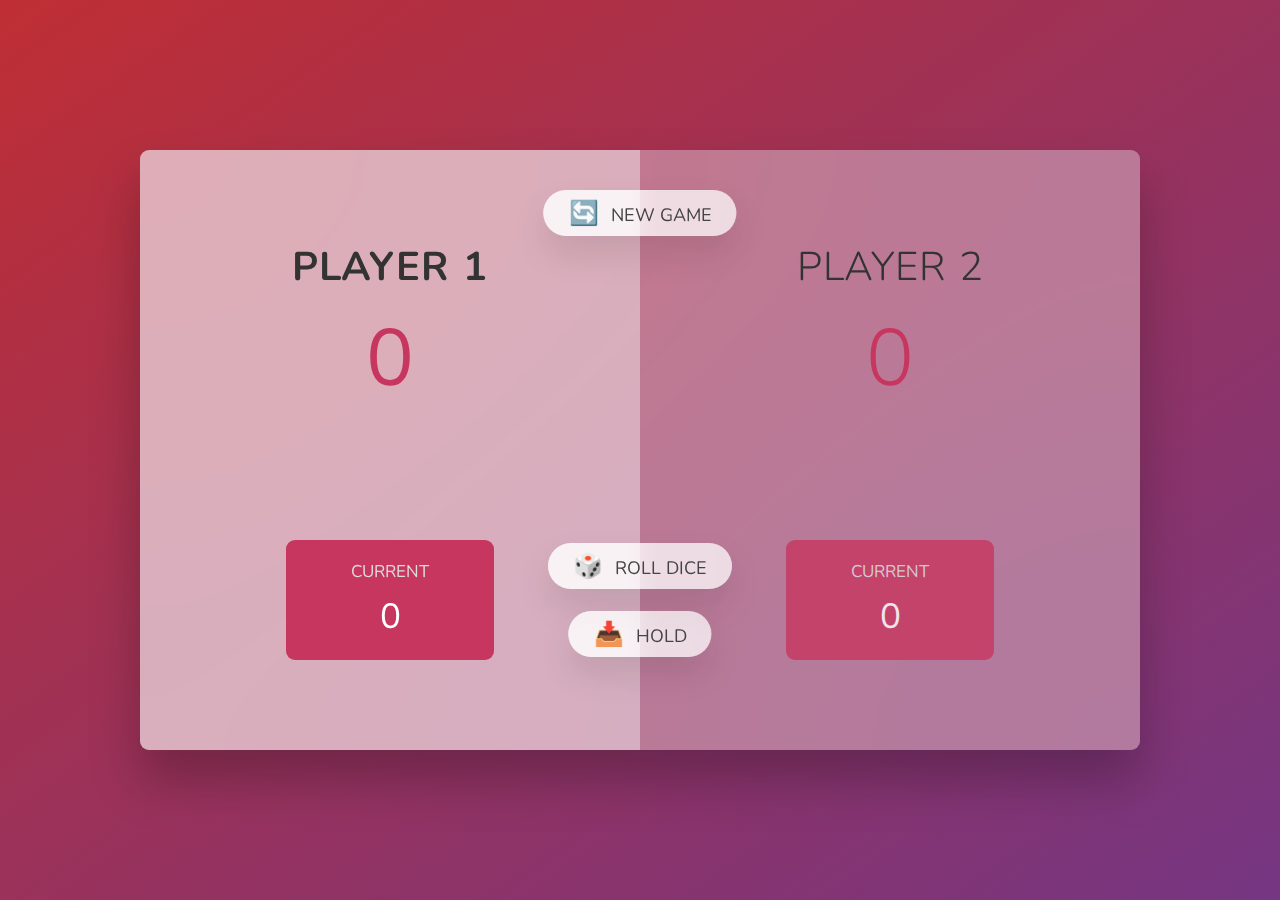
<file: index.html>
<!DOCTYPE html>
<html lang="en">
  <head>
    <meta charset="UTF-8" />
    <meta name="viewport" content="width=device-width, initial-scale=1.0" />
    <link rel="stylesheet" href="style.css" />
    <title>Pig Game</title>
  </head>
  <body>
    <main>
      <section class="player player--0 player--active">
        <h1 class="name" id="name--0">PLAYER 1</h1>
        <p class="score" id="score--0">43</p>
        <div class="current">
          <p class="current-label">CURRENT</p>
          <p class="current-score" id="current--0">0</p>
        </div>
      </section>
      <section class="player player--1">
        <h1 class="name" id="name--1">PLAYER 2</h1>
        <p class="score" id="score--1">24</p>
        <div class="current">
          <p class="current-label">CURRENT</p>
          <p class="current-score" id="current--1">0</p>
        </div>
      </section>

      <button class="btn btn--new">🔄️ NEW GAME</button>
      <img src="dice-5.png" alt="dice" class="dice" />
      <button class="btn btn--roll">🎲 ROLL DICE</button>
      <button class="btn btn--hold">📥 HOLD</button>
    </main>
    <script src="script.js"></script>
  </body>
</html>
</file>
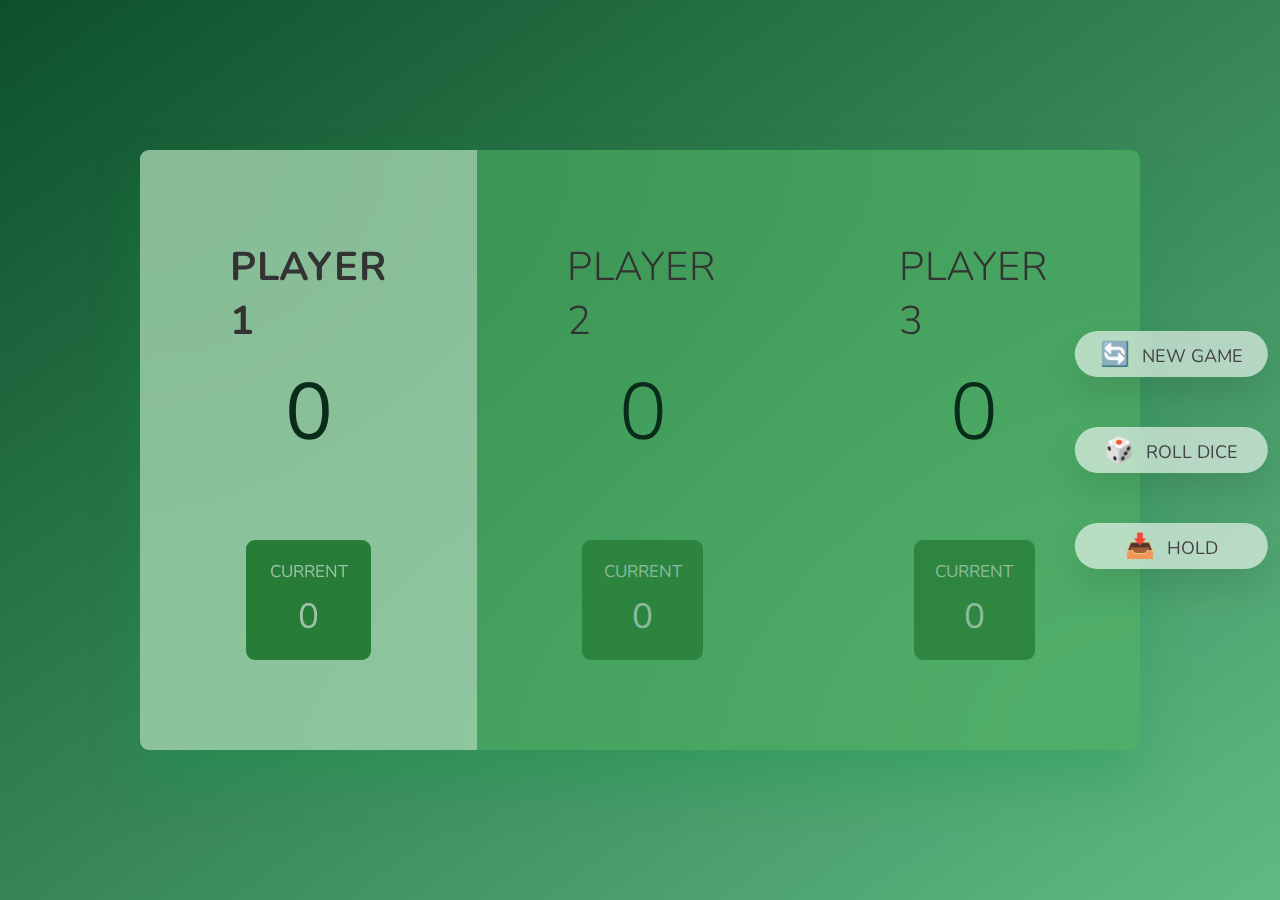
<file: index2.html>
<!DOCTYPE html>
<html lang="en">
  <head>
    <meta charset="UTF-8" />
    <meta name="viewport" content="width=device-width, initial-scale=1.0" />
    <link rel="stylesheet" href="style2.css" />
    <title>Pig Game</title>
  </head>
  <body>
    <main>
      <section class="player player--0 player--active">
        <h1 class="name" id="name--0">PLAYER 1</h1>
        <p class="score" id="score--0">43</p>
        <div class="current">
          <p class="current-label">CURRENT</p>
          <p class="current-score" id="current--0">0</p>
        </div>
      </section>
      <section class="player player--1">
        <h1 class="name" id="name--1">PLAYER 2</h1>
        <p class="score" id="score--1">24</p>
        <div class="current">
          <p class="current-label">CURRENT</p>
          <p class="current-score" id="current--1">0</p>
        </div>
      </section>
      <section class="player player--2">
        <h1 class="name" id="name--2">PLAYER 3</h1>
        <p class="score" id="score--2">34</p>
        <div class="current">
          <p class="current-label">CURRENT</p>
          <p class="current-score" id="current--2">0</p>
        </div>
      </section>

      <img src="dice-5.png" alt="dice" class="dice1" />
      <img src="dice-5.png" alt="dice" class="dice2" />
    </main>
    <div class="btns">
      <button class="btn btn--new">🔄️ NEW GAME</button>
      <button class="btn btn--roll">🎲 ROLL DICE</button>
      <button class="btn btn--hold">📥 HOLD</button>
    </div>
    <script src="script2.js"></script>
  </body>
</html>
</file>
<file: style.css>
@import url("https://fonts.googleapis.com/css2?family=Nunito&display=swap");

* {
  margin: 0;
  padding: 0;
  box-sizing: inherit;
}

html {
  font-size: 62.5%;
  box-sizing: border-box;
}

body {
  font-family: "Nunito", sans-serif;
  font-weight: 400;
  height: 100vh;
  color: #333;
  background-image: linear-gradient(to top left, #753682 0%, #bf2e34 100%);
  display: flex;
  align-items: center;
  justify-content: center;
}

/* LAYOUT */
main {
  position: relative;
  width: 100rem;
  height: 60rem;
  background-color: rgba(255, 255, 255, 0.35);
  backdrop-filter: blur(200px);
  filter: blur();
  box-shadow: 0 3rem 5rem rgba(0, 0, 0, 0.25);
  border-radius: 9px;
  overflow: hidden;
  display: flex;
}

.player {
  flex: 50%;
  padding: 9rem;
  display: flex;
  flex-direction: column;
  align-items: center;
  transition: all 0.75s;
}

/* ELEMENTS */
.name {
  position: relative;
  font-size: 4rem;
  text-transform: uppercase;
  letter-spacing: 1px;
  word-spacing: 2px;
  font-weight: 300;
  margin-bottom: 1rem;
}

.score {
  font-size: 8rem;
  font-weight: 300;
  color: #c7365f;
  margin-bottom: auto;
}

.player--active {
  background-color: rgba(255, 255, 255, 0.4);
}
.player--active .name {
  font-weight: 700;
}
.player--active .score {
  font-weight: 400;
}

.player--active .current {
  opacity: 1;
}

.current {
  background-color: #c7365f;
  opacity: 0.8;
  border-radius: 9px;
  color: #fff;
  width: 65%;
  padding: 2rem;
  text-align: center;
  transition: all 0.75s;
}

.current-label {
  text-transform: uppercase;
  margin-bottom: 1rem;
  font-size: 1.7rem;
  color: #ddd;
}

.current-score {
  font-size: 3.5rem;
}

/* ABSOLUTE POSITIONED ELEMENTS */
.btn {
  position: absolute;
  left: 50%;
  transform: translateX(-50%);
  color: #444;
  background: none;
  border: none;
  font-family: inherit;
  font-size: 1.8rem;
  text-transform: uppercase;
  cursor: pointer;
  font-weight: 400;
  transition: all 0.2s;

  background-color: white;
  background-color: rgba(255, 255, 255, 0.6);
  backdrop-filter: blur(10px);

  padding: 0.7rem 2.5rem;
  border-radius: 50rem;
  box-shadow: 0 1.75rem 3.5rem rgba(0, 0, 0, 0.1);
}

.btn::first-letter {
  font-size: 2.4rem;
  display: inline-block;
  margin-right: 0.7rem;
}

.btn--new {
  top: 4rem;
}
.btn--roll {
  top: 39.3rem;
}
.btn--hold {
  top: 46.1rem;
}

.btn:active {
  transform: translate(-50%, 3px);
  box-shadow: 0 1rem 2rem rgba(0, 0, 0, 0.15);
}

.btn:focus {
  outline: none;
}

.dice {
  position: absolute;
  left: 50%;
  top: 16.5rem;
  transform: translateX(-50%);
  height: 10rem;
  box-shadow: 0 2rem 5rem rgba(0, 0, 0, 0.2);
}

.player--winner {
  background-color: #2f2f2f;
}

.player--winner .name {
  font-weight: 700;
  color: #c7365f;
}
.hidden {
  display: none;
}
</file>
<file: style2.css>
@import url("https://fonts.googleapis.com/css2?family=Nunito&display=swap");

* {
  margin: 0;
  padding: 0;
  box-sizing: inherit;
}

html {
  font-size: 62.5%;
  box-sizing: border-box;
}

body {
  font-family: "Nunito", sans-serif;
  font-weight: 400;
  height: 100vh;
  color: #333;
  background-image: linear-gradient(to top left, #60ba83 0%, #0c502a 100%);
  display: flex;
  align-items: center;
  justify-content: center;
}

/* LAYOUT */
main {
  position: relative;
  width: 100rem;
  height: 60rem;
  background-color: rgba(94, 210, 105, 0.35);
  backdrop-filter: blur(200px);
  filter: blur();
  box-shadow: 0 3rem 5rem rgba(6, 154, 70, 0.25);
  border-radius: 9px;
  overflow: hidden;
  display: flex;
}

.player {
  flex: 50%;
  padding: 9rem;
  display: flex;
  flex-direction: column;
  align-items: center;
  transition: all 0.75s;
}

/* ELEMENTS */
.name {
  position: relative;
  font-size: 4rem;
  text-transform: uppercase;
  letter-spacing: 1px;
  word-spacing: 2px;
  font-weight: 300;
  margin-bottom: 1rem;
}

.score {
  font-size: 8rem;
  font-weight: 300;
  color: #082c19;
  margin-bottom: auto;
}

.player--active {
  background-color: rgba(255, 255, 255, 0.4);
}
.player--active .name {
  font-weight: 700;
}
.player--active .score {
  font-weight: 400;
}

.player--active .current {
  opacity: 1;
}

.current {
  background-color: #277d37;
  opacity: 0.8;
  border-radius: 9px;
  /* color: #fff; */
  width: 80%;
  padding: 2rem;
  text-align: center;
  transition: all 0.75s;
}

.current-label {
  text-transform: uppercase;
  margin-bottom: 1rem;
  font-size: 1.7rem;
  color: #9fc1aa;
}

.current-score {
  font-size: 3.5rem;
  color: #9fc1aa;
}

/* ABSOLUTE POSITIONED ELEMENTS */
.btn {
  /* position: absolute; */

  transform: translateX(60%);
  color: #444;
  background: none;
  border: none;
  font-family: inherit;
  font-size: 1.8rem;
  text-transform: uppercase;
  cursor: pointer;
  font-weight: 400;
  transition: all 0.2s;

  background-color: white;
  background-color: rgba(255, 255, 255, 0.6);
  backdrop-filter: blur(10px);

  padding: 0.7rem 2.5rem;
  border-radius: 50rem;
  box-shadow: 0 1.75rem 3.5rem rgba(0, 0, 0, 0.1);
}

.btn::first-letter {
  font-size: 2.4rem;
  display: inline-block;
  margin-right: 0.7rem;
}
.btns {
  position: absolute;
  right: 10%;
  display: flex;
  flex-direction: column;
  gap: 5rem;
}

/* .btn--new {
  top: 10rem;
}
.btn--roll {
  top: 30rem;
}
.btn--hold {
  top: 50rem;
} */

.btn:active {
  /* transform: translateY(1rem); */

  box-shadow: 0 1rem 2rem rgba(9, 65, 2, 0.688);
}

.btn:focus {
  outline: none;
}

.dice1 {
  position: absolute;
  left: 28.5%;
  top: 16.5rem;
  /* transform: translateX(15%); */
  height: 10rem;
}
.dice2 {
  position: absolute;
  right: 28.5%;
  top: 16.5rem;
  height: 10rem;
}

.player--winner {
  background-color: #2f2f2f;
}

.player--winner .name {
  font-weight: 700;
  color: #077d07;
}
.hidden {
  display: none;
}
</file>
